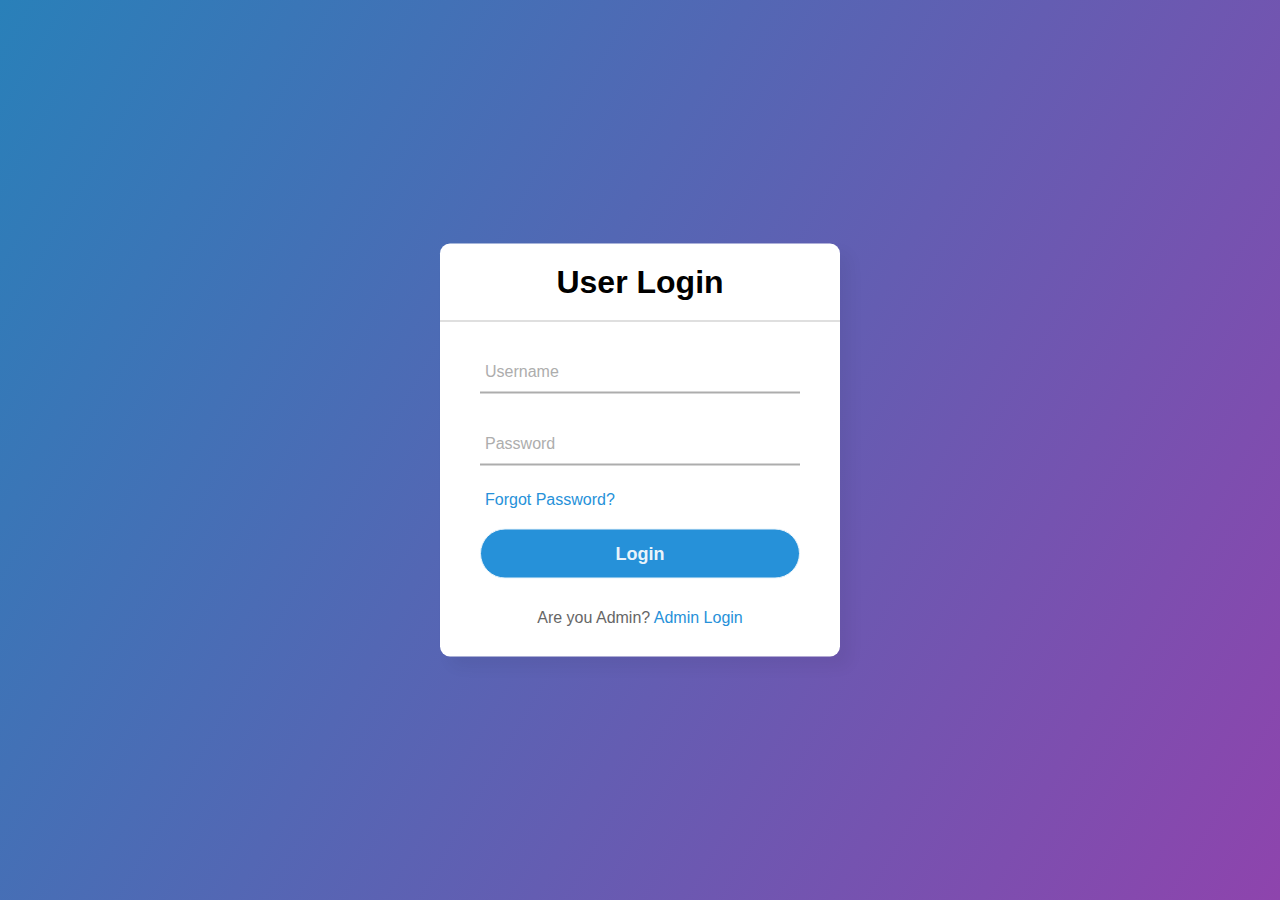
<file: index.html>
<!DOCTYPE html>
<html lang="en" dir="ltr">
  <head>
    <meta charset="utf-8">
    <meta name="viewport" content="width=device-width,initial-scale=,minimum-scale=0.7,maximum-scale=10,user-scalable=No">
    <title>Login Page</title>
    <link rel="stylesheet" href="style.css">
  </head>
  <body>
    <div class="center">
      <h1>User Login</h1>
      <form method="post">
        <div class="txt_field">
          <input type="text" required>
          <span></span>
          <label>Username</label>
        </div>
        <div class="txt_field">
          <input type="password" required>
          <span></span>
          <label>Password</label>
        </div>
        <div class="pass">Forgot Password?</div>
        <input type="submit" value="Login">
        <div class="signup_link">
          Are you Admin? <a href="Admin/">Admin Login</a>
        </div>
      </form>
    </div>
    <script src="script.js"></script>
  </body>
</html>
</file>
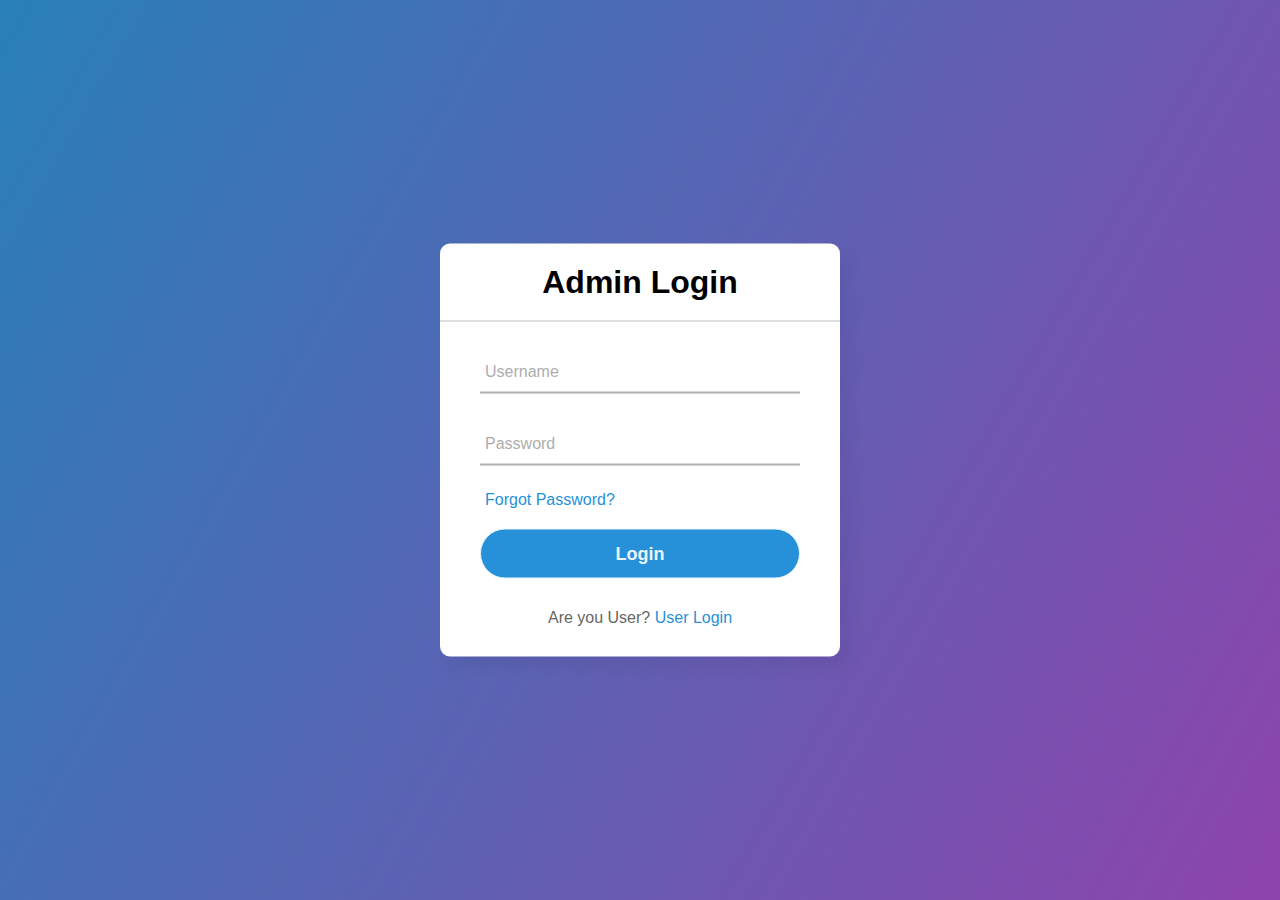
<file: Admin/index.html>
<!DOCTYPE html>
<html lang="en" dir="ltr">
  <head>
    <meta charset="utf-8">
    <meta name="viewport" content="width=device-width,initial-scale=,minimum-scale=0.7,maximum-scale=10,user-scalable=No">
    <title>Login Page</title>
    <link rel="stylesheet" href="style.css">
  </head>
  <body>
    <div class="center">
      <h1>Admin Login</h1>
      <form method="post">
        <div class="txt_field">
          <input type="text" required>
          <span></span>
          <label>Username</label>
        </div>
        <div class="txt_field">
          <input type="password" required>
          <span></span>
          <label>Password</label>
        </div>
        <div class="pass">Forgot Password?</div>
        <input type="submit" value="Login">
        <div class="signup_link">
          Are you User? <a href="../">User Login</a>
        </div>
      </form>
    </div>
  </body>
</html>
</file>
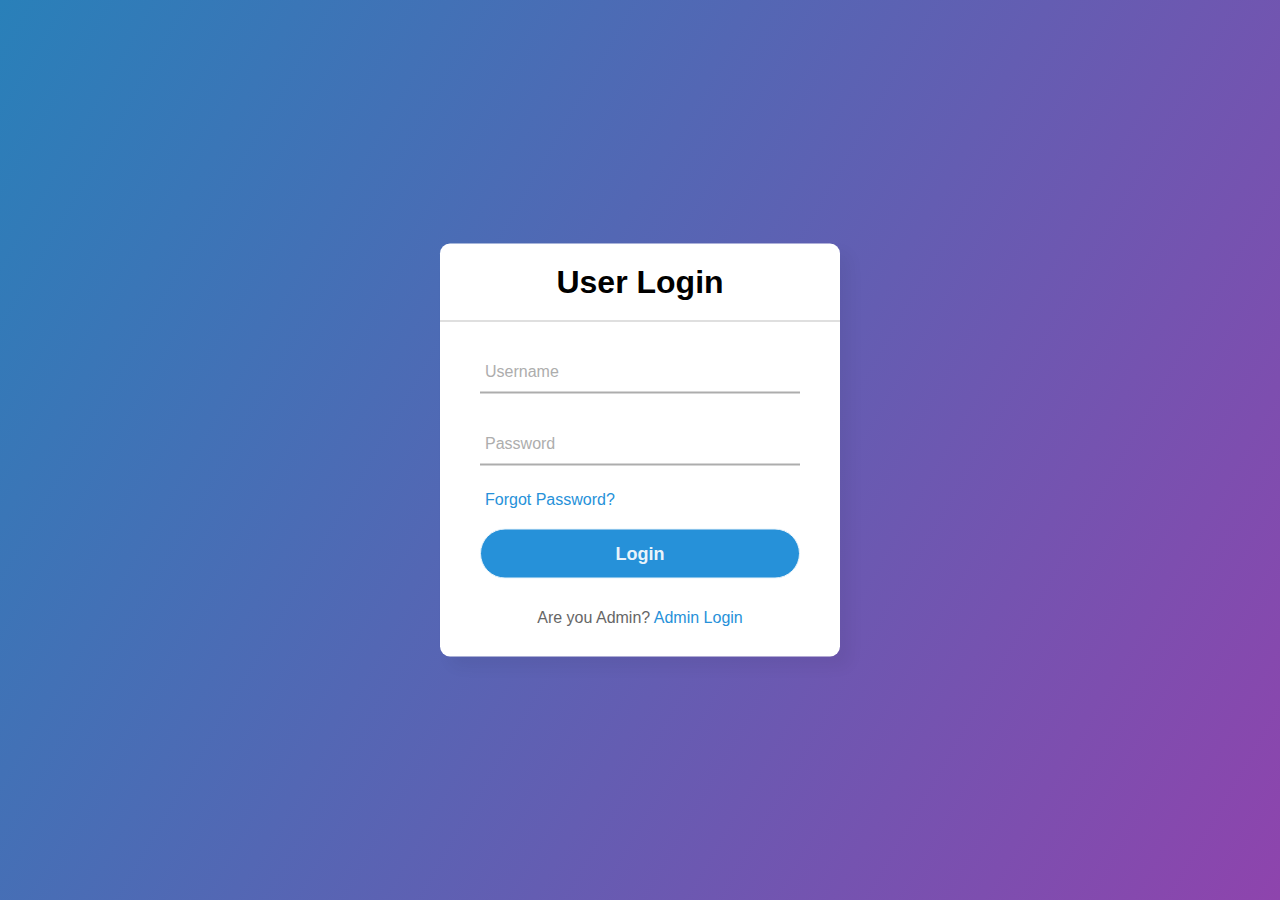
<file: user.html>
<!DOCTYPE html>
<html lang="en">
<head>
  <meta charset="UTF-8" />
  <meta name="viewport" content="width=device-width, initial-scale=1.0"/>
  <title>User Dashboard</title>
  <style>
    body {
      font-family: Arial, sans-serif;
      background-color: #eef2f7;
      margin: 0;
      padding: 0;
    }

    .container {
      max-width: 500px;
      margin: 100px auto;
      padding: 30px;
      background-color: white;
      border-radius: 10px;
      box-shadow: 0 0 15px rgba(0,0,0,0.1);
      text-align: center;
    }

    h1 {
      color: #1d557d;
    }

    p {
      font-size: 18px;
      margin: 20px 0;
    }

    button {
      padding: 10px 20px;
      font-size: 16px;
      background-color: #1d557d;
      color: white;
      border: none;
      border-radius: 5px;
      cursor: pointer;
    }

    button:hover {
      background-color: #15425f;
    }
  </style>
</head>
<body>
  <div class="container">
    <h1>Welcome!</h1>
    <p>You are successfully logged in.</p>
    <button onclick="logout()">Logout</button>
  </div>

  <script>
    // Check if session token exists in localStorage
    const token = localStorage.getItem("sessionToken");

    if (!token) {
      location.href = "index.html"; // Redirect if not logged in
    }

    function logout() {
      localStorage.removeItem("sessionToken");
      sessionStorage.removeItem("user");
      location.href = "index.html";
    }
  </script>
</body>
</html>
</file>
<file: style.css>
*{
  margin: 0;
  padding: 0;
  box-sizing: border-box;
  font-family: "Poppins", sans-serif;
}
body{
  margin: 0;
  padding: 0;
  background: linear-gradient(120deg,#2980b9, #8e44ad);
  height: 100Vh;
}
.center{
  position: absolute;
  top: 50%;
  left: 50%;
  transform: translate(-50%, -50%);
  width: 400px;
  background: white;
  border-radius: 10px;
  box-shadow: 10px 10px 15px rgba(0,0,0,0.05);
}
.center h1{
  text-align: center;
  padding: 20px 0;
  border-bottom: 1px solid silver;
}
.center form{
  padding: 0 40px;
  box-sizing: border-box;
}
form .txt_field{
  position: relative;
  border-bottom: 2px solid #adadad;
  margin: 30px 0;
}
.txt_field input{
  width: 100%;
  padding: 0 5px;
  height: 40px;
  font-size: 16px;
  border: none;
  background: none;
  outline: none;
}
.txt_field label{
  position: absolute;
  top: 50%;
  left: 5px;
  color: #adadad;
  transform: translateY(-50%);
  font-size: 16px;
  pointer-events: none;
  transition: .5s;
}
.txt_field span::before{
  content: '';
  position: absolute;
  top: 40px;
  left: 0;
  width: 0%;
  height: 2px;
  background: #2691d9;
  transition: .5s;
}
.txt_field input:focus ~ label,
.txt_field input:valid ~ label{
  top: -5px;
  color: #2691d9;
}
.txt_field input:focus ~ span::before,
.txt_field input:valid ~ span::before{
  width: 100%;
}
.pass{
  margin: -5px 0 20px 5px;
  color: #2691d9;
  cursor: pointer;
}
.pass:hover{
  text-decoration: underline;
}
input[type="submit"]{
  width: 100%;
  height: 50px;
  border: 1px solid;
  background: #2691d9;
  border-radius: 25px;
  font-size: 18px;
  color: #e9f4fb;
  font-weight: 700;
  cursor: pointer;
  outline: none;
}
input[type="submit"]:hover{
  border-color: #2691d9;
  transition: .5s;
}
.signup_link{
  margin: 30px 0;
  text-align: center;
  font-size: 16px;
  color: #666666;
}
.signup_link a{
  color: #2691d9;
  text-decoration: none;
}
.signup_link a:hover{
  text-decoration: underline;
}
</file>
<file: Admin/style.css>
*{
  margin: 0;
  padding: 0;
  box-sizing: border-box;
  font-family: "Poppins", sans-serif;
}
body{
  margin: 0;
  padding: 0;
  background: linear-gradient(120deg,#2980b9, #8e44ad);
  height: 100Vh;
}
.center{
  position: absolute;
  top: 50%;
  left: 50%;
  transform: translate(-50%, -50%);
  width: 400px;
  background: white;
  border-radius: 10px;
  box-shadow: 10px 10px 15px rgba(0,0,0,0.05);
}
.center h1{
  text-align: center;
  padding: 20px 0;
  border-bottom: 1px solid silver;
}
.center form{
  padding: 0 40px;
  box-sizing: border-box;
}
form .txt_field{
  position: relative;
  border-bottom: 2px solid #adadad;
  margin: 30px 0;
}
.txt_field input{
  width: 100%;
  padding: 0 5px;
  height: 40px;
  font-size: 16px;
  border: none;
  background: none;
  outline: none;
}
.txt_field label{
  position: absolute;
  top: 50%;
  left: 5px;
  color: #adadad;
  transform: translateY(-50%);
  font-size: 16px;
  pointer-events: none;
  transition: .5s;
}
.txt_field span::before{
  content: '';
  position: absolute;
  top: 40px;
  left: 0;
  width: 0%;
  height: 2px;
  background: #2691d9;
  transition: .5s;
}
.txt_field input:focus ~ label,
.txt_field input:valid ~ label{
  top: -5px;
  color: #2691d9;
}
.txt_field input:focus ~ span::before,
.txt_field input:valid ~ span::before{
  width: 100%;
}
.pass{
  margin: -5px 0 20px 5px;
  color: #2691d9;
  cursor: pointer;
}
.pass:hover{
  text-decoration: underline;
}
input[type="submit"]{
  width: 100%;
  height: 50px;
  border: 1px solid;
  background: #2691d9;
  border-radius: 25px;
  font-size: 18px;
  color: #e9f4fb;
  font-weight: 700;
  cursor: pointer;
  outline: none;
}
input[type="submit"]:hover{
  border-color: #2691d9;
  transition: .5s;
}
.signup_link{
  margin: 30px 0;
  text-align: center;
  font-size: 16px;
  color: #666666;
}
.signup_link a{
  color: #2691d9;
  text-decoration: none;
}
.signup_link a:hover{
  text-decoration: underline;
}
</file>
